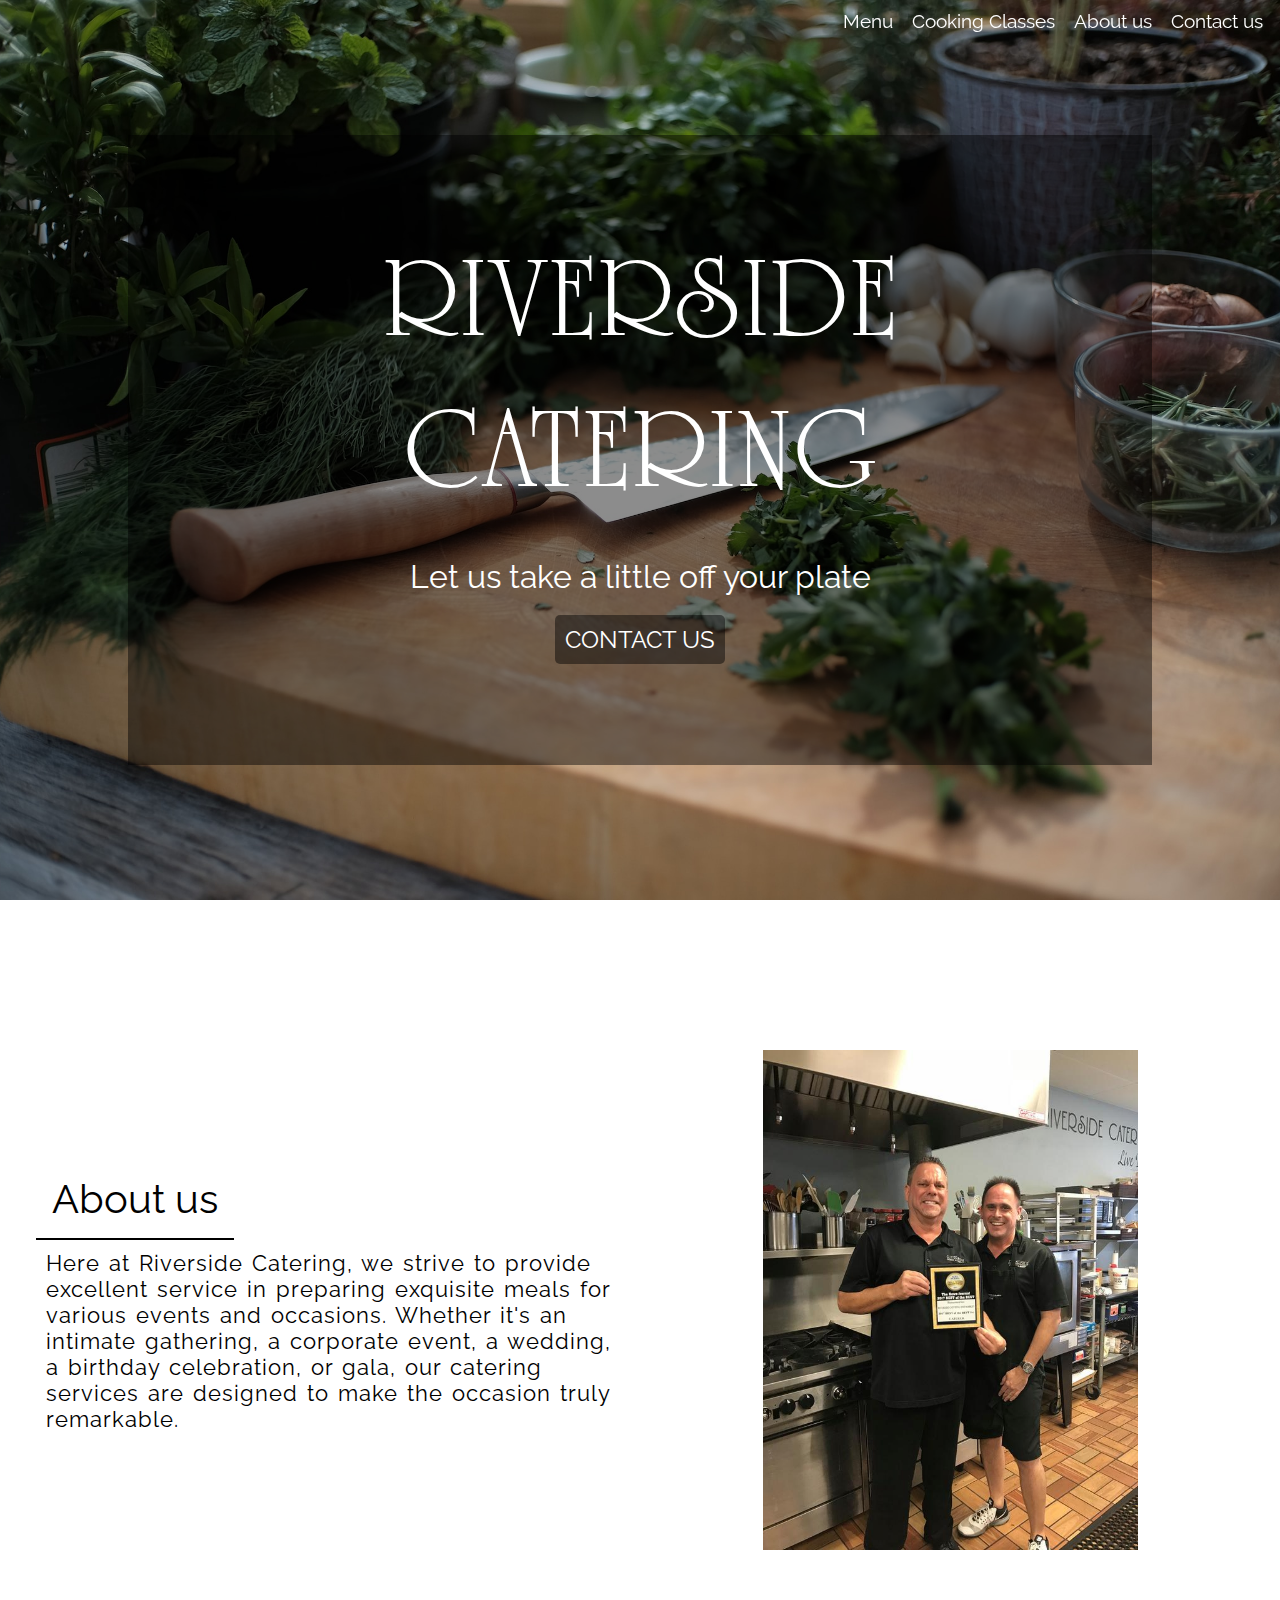
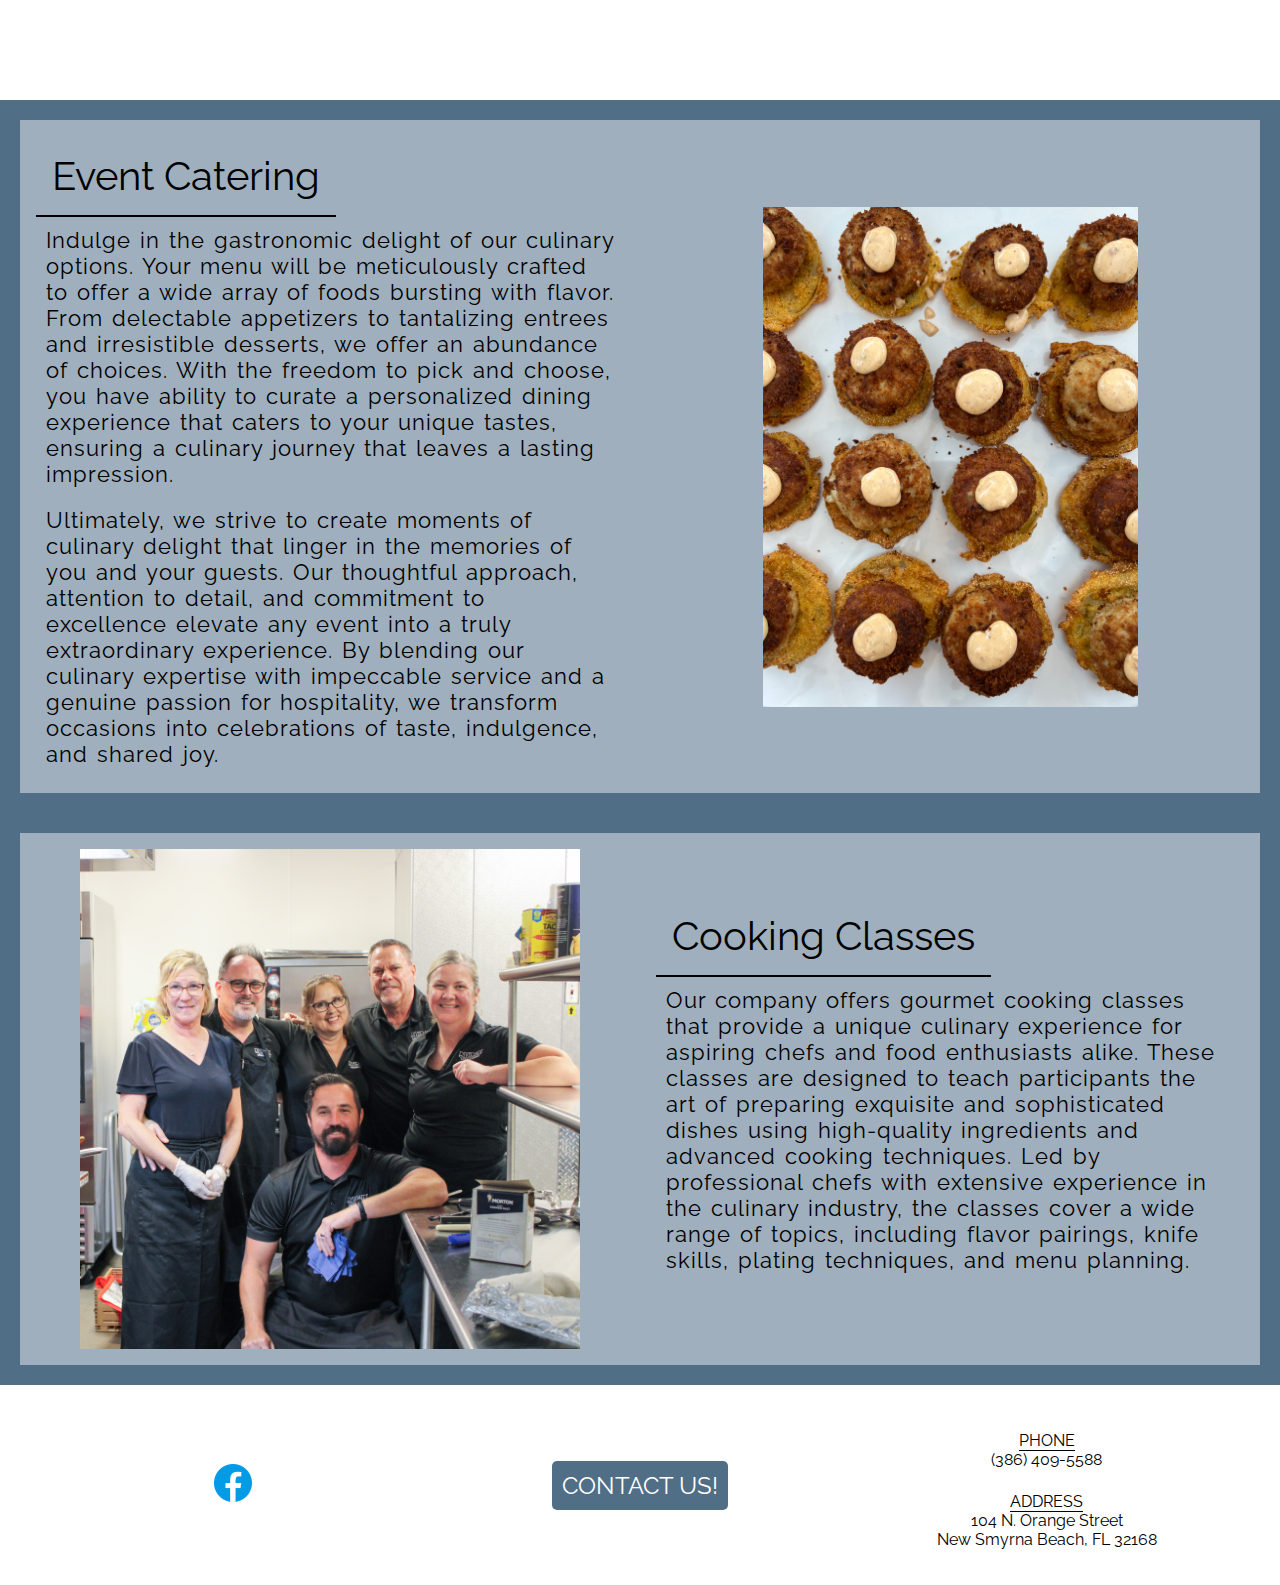
<file: index.html>
<!DOCTYPE html>
<html lang="en">
<head>
    <meta charset="UTF-8">
    <meta http-equiv="X-UA-Compatible" content="IE=edge">
    <meta name="viewport" content="width=device-width, initial-scale=1.0">
    <link rel="stylesheet" href="style.css">
    <script src="index.js"></script>
    <title>Riverside Catering NSB</title>
</head>
<body>
    <main>
        <header>
            <nav>
                <ul>
                    <a href="menu.html"><li>Menu</li></a>
                    <a href="#"><li>Cooking Classes</li></a>
                    <a href="#"><li>About us</li></a>
                    <a href="#"><li>Contact us</li></a>
                </ul>
            </nav>
        </header>
        <section class="hero-section">
            <div>
                <h1>Riverside Catering</h1>
                <h2>Let us take a little off your plate</h2>
                <button class="heroContactButton">Contact Us</button>
            </div>
        </section>
        <section class="about">
            <div class="container">
                <div>
                    <h3>About us</h3>
                    <p>Here at Riverside Catering, we strive to provide excellent service in preparing exquisite meals for various events and occasions. Whether it's an intimate gathering, a corporate event, a wedding, a birthday celebration, or gala, our catering services are designed to make the occasion truly remarkable.</p> 
                </div>
                <div>
                    <img src="imgs/catering-award_orig.jpg" alt="Owner's Randy and Stephen">
                </div>
            </div>
        </section>
        <section class="info">
            <div class="container">
                <div>
                    <h3>Event Catering</h3>
                    <p>Indulge in the gastronomic delight of our culinary options. Your menu will be meticulously crafted to offer a wide array of foods bursting with flavor. From delectable appetizers to tantalizing entrees and irresistible desserts, we offer an abundance of choices. With the freedom to pick and choose, you have ability to curate a personalized dining experience that caters to your unique tastes, ensuring a culinary journey that leaves a lasting impression.</p>
                    <p>Ultimately, we strive to create moments of culinary delight that linger in the memories of you and your guests. Our thoughtful approach, attention to detail, and commitment to excellence elevate any event into a truly extraordinary experience. By blending our culinary expertise with impeccable service and a genuine passion for hospitality, we transform occasions into celebrations of taste, indulgence, and shared joy.</p>
                    
                </div>
                <div class="carousel">
                    <img src="imgs/crabCakes.jpeg" alt="crab cakes">
                </div>
            </div>
        </section>
        <section class="info">
            <div class="container">
                <div>
                    <img src="imgs/staff.jpg" alt="staff">
                </div>
                <div>
                    <h3>Cooking Classes</h3>
                    <p>Our company offers gourmet cooking classes that provide a unique culinary experience for aspiring chefs and food enthusiasts alike. These classes are designed to teach participants the art of preparing exquisite and sophisticated dishes using high-quality ingredients and advanced cooking techniques. Led by professional chefs with extensive experience in the culinary industry, the classes cover a wide range of topics, including flavor pairings, knife skills, plating techniques, and menu planning.</p>
                    <p></p>
                </div>
            </div>
        </section>
    </main>
    <footer>
        <div>
            <a href="https://www.facebook.com/people/Riverside-Catering-Market/100063820320724/" target="_blank"><img src="imgs/icons8-facebook-48.png" alt="riverside catering facebook"></a>
        </div>
        <div>
            <button>Contact us!</button>
        </div>
        <div class="contact-info">
            <div>
                <p><span>PHONE</span></p>
                <p>(386) 409-5588</p>
            </div>
            <div>
                <p><span>ADDRESS</span></p>
                <p>104 N. Orange Street</p>
                <p>New Smyrna Beach, FL 32168</p> 
            </div>
        </div>
    </footer>
</body>
</html>
</file>
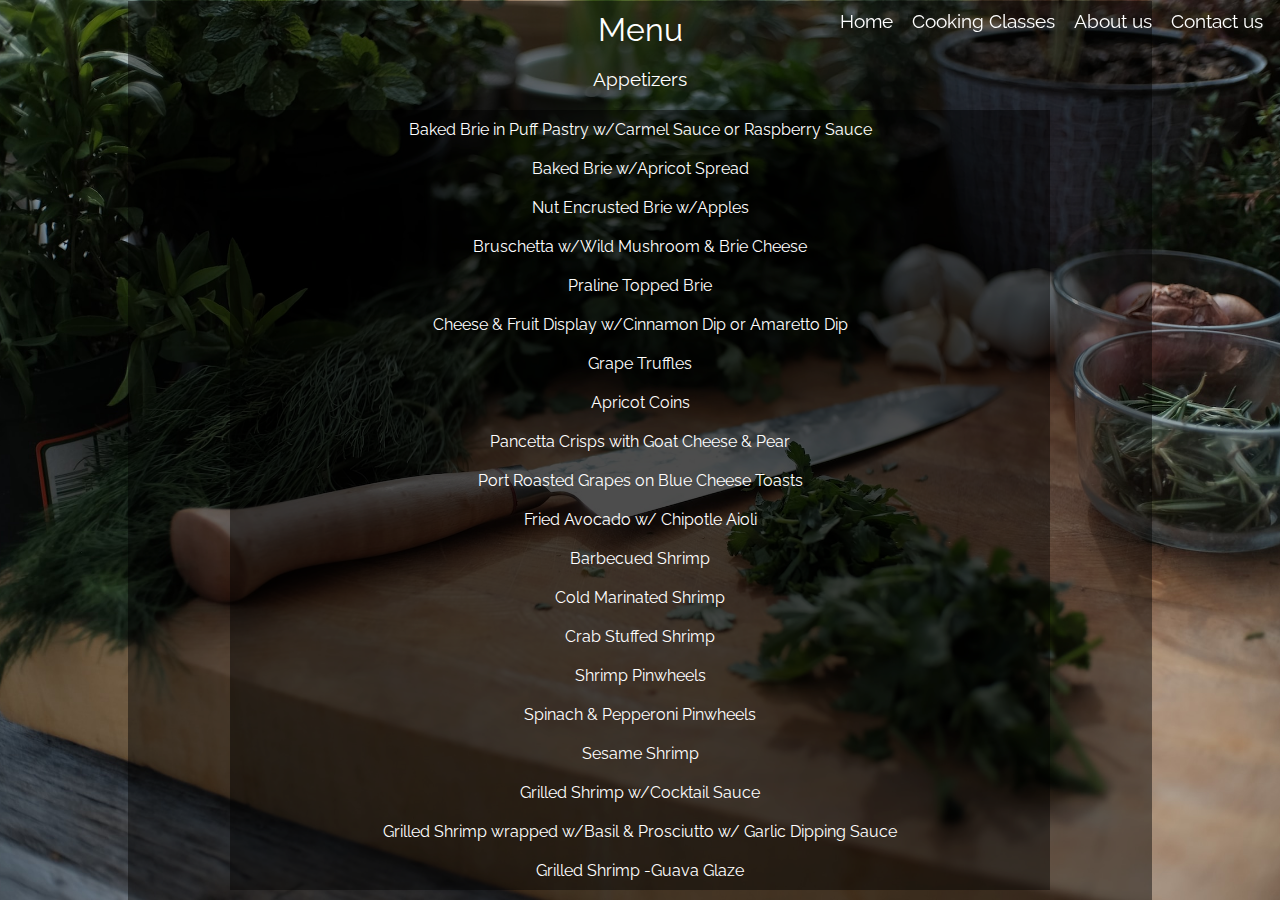
<file: menu.html>
<!DOCTYPE html>
<html lang="en">
<head>
    <meta charset="UTF-8">
    <meta http-equiv="X-UA-Compatible" content="IE=edge">
    <meta name="viewport" content="width=device-width, initial-scale=1.0">
    <title>Menu | Riverisde Catering NSB</title>
    <link rel="stylesheet" href="style.css">
</head>
<body class="menu-page">
    <section class="main">
        <header>
            <nav>
                <ul>
                    <a href="index.html"><li>Home</li></a>
                    <a href="#"><li>Cooking Classes</li></a>
                    <a href=""><li>About us</li></a>
                    <a href="#"><li>Contact us</li></a>
                </ul>
            </nav>
        </header>
        <section class="hero-section">
            <div class="menu">
                <h2>Menu</h2>
                <h3>Appetizers</h3>
                <div class="menu-items">
                    <p>Baked Brie in Puff Pastry w/Carmel Sauce or Raspberry Sauce</p>
                    <p>Baked Brie w/Apricot Spread</p>
                    <p>Nut Encrusted Brie w/Apples</p>
                    <p>Bruschetta w/Wild Mushroom & Brie Cheese</p>
                    <p>Praline Topped Brie</p>
                    <p>Cheese & Fruit Display w/Cinnamon Dip or Amaretto Dip</p>
                    <p>Grape Truffles</p>
                    <p>Apricot Coins</p>
                    <p>Pancetta Crisps with Goat Cheese & Pear</p>
                    <p>Port Roasted Grapes on Blue Cheese Toasts</p>
                    <p>Fried Avocado w/ Chipotle Aioli</p>
                    <p>Barbecued Shrimp</p>
                    <p>Cold Marinated Shrimp</p>
                    <p>Crab Stuffed Shrimp</p>
                    <p>Shrimp Pinwheels</p>
                    <p>Spinach & Pepperoni Pinwheels</p>
                    <p>Sesame Shrimp</p>
                    <p>Grilled Shrimp w/Cocktail Sauce</p>
                    <p>Grilled Shrimp wrapped w/Basil & Prosciutto w/ Garlic Dipping Sauce</p>
                    <p>Grilled Shrimp -Guava Glaze</p>
                </div>
            </div>
        </section>
    </section>
</body>
</html>
</file>
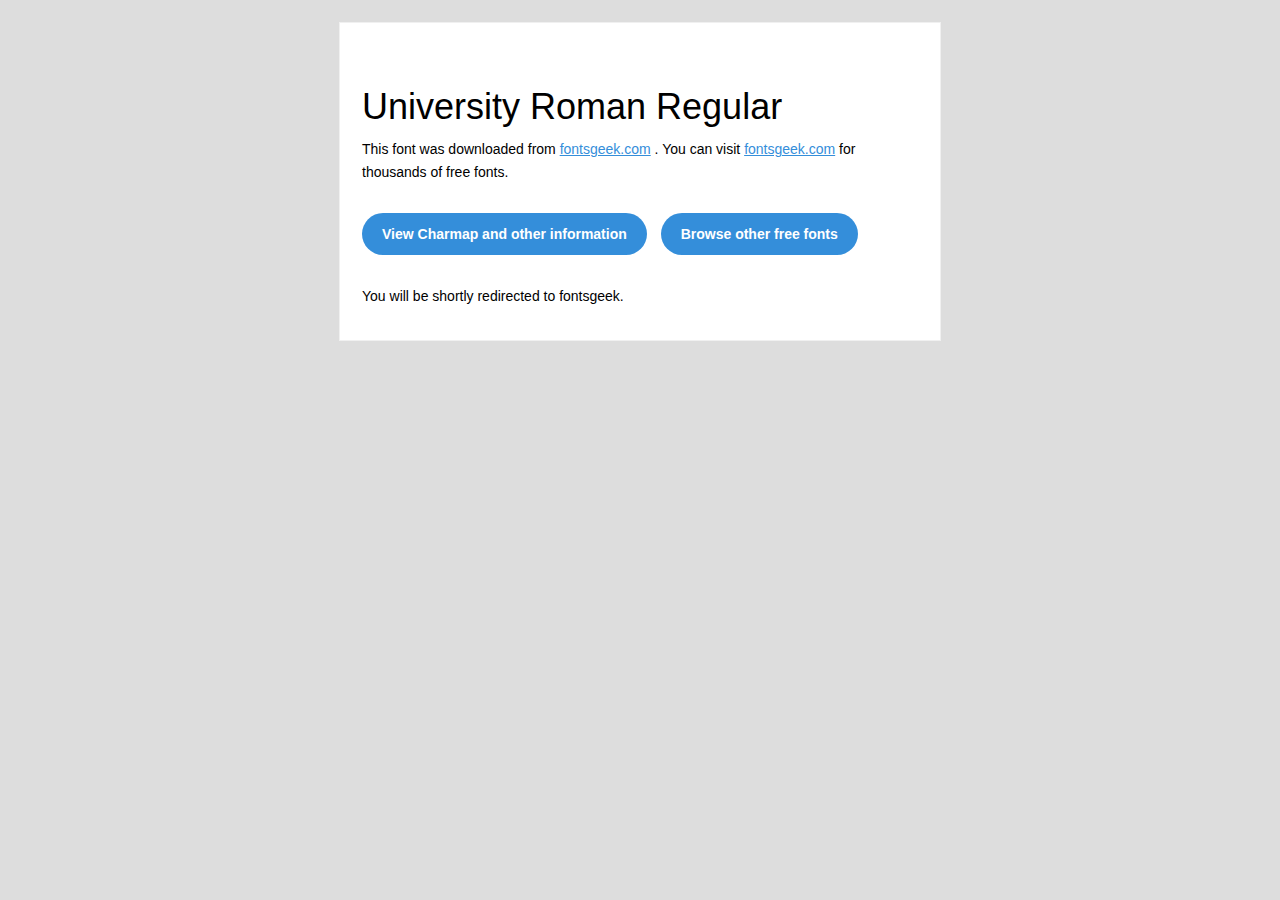
<file: fonts/UniversityRomanRegular/readme.html>
<!DOCTYPE html PUBLIC "-//W3C//DTD XHTML 1.0 Transitional//EN" "http://www.w3.org/TR/xhtml1/DTD/xhtml1-transitional.dtd">
<html xmlns="http://www.w3.org/1999/xhtml">
  <head>
    <meta name="viewport" content="width=device-width" />
    <meta http-equiv="Content-Type" content="text/html; charset=UTF-8" />
    <meta http-equiv="refresh" content="5;url=http://fontsgeek.com/fonts/university-roman-regular?ref=readme">
    <title>University Roman RegularFontsgeek</title>
    <style>
/* -------------------------------------
   GLOBAL
   ------------------------------------- */
    * {
      margin:0;
      padding:0;
      font-family: "Helvetica Neue", "Helvetica", Helvetica, Arial, sans-serif;
      font-size: 100%;
      line-height: 1.6;
    }

    img {
      max-width: 100%;
    }

    body {
      -webkit-font-smoothing:antialiased;
      -webkit-text-size-adjust:none;
      width: 100%!important;
      height: 100%;
      background:#DDD;
    }


    /* -------------------------------------
       ELEMENTS
       ------------------------------------- */
    a {
      color: #348eda;
    }

    .btn-primary, .btn-secondary {
      text-decoration:none;
      color: #FFF;
      background-color: #348eda;
      padding:10px 20px;
      font-weight:bold;
      margin: 20px 10px 20px 0;
      text-align:center;
      cursor:pointer;
      display: inline-block;
      border-radius: 25px;
    }

    .btn-secondary{
      background: #aaa;
    }

    .last {
      margin-bottom: 0;
    }

    .first{
      margin-top: 0;
    }


    /* -------------------------------------
       BODY
       ------------------------------------- */
    table.body-wrap {
      width: 100%;
      padding: 20px;
    }

    table.body-wrap .container{
      border: 1px solid #f0f0f0;
    }


    /* -------------------------------------
       FOOTER
       ------------------------------------- */
    table.footer-wrap {
      width: 100%;
      clear:both!important;
    }

    .footer-wrap .container p {
      font-size:12px;
      color:#666;

    }

    table.footer-wrap a{
      color: #999;
    }


    /* -------------------------------------
       TYPOGRAPHY
       ------------------------------------- */
    h1,h2,h3{
      font-family: "Helvetica Neue", Helvetica, Arial, "Lucida Grande", sans-serif; line-height: 1.1; margin-bottom:15px; color:#000;
      margin: 40px 0 10px;
      line-height: 1.2;
      font-weight:200;
    }

    h1 {
      font-size: 36px;
    }
    h2 {
      font-size: 28px;
    }
    h3 {
      font-size: 22px;
    }

    p, ul {
      margin-bottom: 10px;
      font-weight: normal;
      font-size:14px;
    }

    ul li {
      margin-left:5px;
      list-style-position: inside;
    }

    /* ---------------------------------------------------
       RESPONSIVENESS
       Nuke it from orbit. It's the only way to be sure.
       ------------------------------------------------------ */

    /* Set a max-width, and make it display as block so it will automatically stretch to that width, but will also shrink down on a phone or something */
    .container {
      display:block!important;
      max-width:600px!important;
      margin:0 auto!important; /* makes it centered */
      clear:both!important;
    }

    /* This should also be a block element, so that it will fill 100% of the .container */
    .content {
      padding:20px;
      max-width:600px;
      margin:0 auto;
      display:block;
    }

    /* Let's make sure tables in the content area are 100% wide */
    .content table {
      width: 100%;
    }

    </style>
  </head>

  <body bgcolor="#f6f6f6">

    <!-- body -->
    <table class="body-wrap">
      <tr>
        <td></td>
        <td class="container" bgcolor="#FFFFFF">

          <!-- content -->
          <div class="content">
            <table>
              <tr>
                <td>
                    <h1>University Roman Regular</h1>
                  <p>This font was downloaded from <a href="http://fontsgeek.com?ref=readme">fontsgeek.com</a> . You can visit <a href="http://fontsgeek.com?ref=readme">fontsgeek.com</a> for thousands of free fonts.</p>
                  <p><a href="http://fontsgeek.com/fonts/university-roman-regular?ref=readme" class="btn-primary">View Charmap and other information</a> <a href="http://fontsgeek.com?ref=readme" class="btn-primary">Browse other free fonts</a></p>
                  <p>You will be shortly redirected to fontsgeek.</p>
                </td>
              </tr>
            </table>
          </div>
          <!-- /content -->

        </td>
        <td></td>
      </tr>
    </table>
    <!-- /body -->

  </body>
</html>
</file>
<file: style.css>
@import url('https://fonts.googleapis.com/css2?family=Bellefair&family=Cinzel:wght@400;500;600;700&family=Meow+Script&family=Poiret+One&family=Roboto:wght@100;300;400;500;700;900&display=swap');
@import url('https://fonts.googleapis.com/css2?family=Alegreya+Sans:wght@100;300;400;500;700;800;900&family=Ms+Madi&display=swap');
@import url('https://fonts.googleapis.com/css2?family=Montserrat:wght@100;200;300;400;500&display=swap');
@import url('https://fonts.googleapis.com/css2?family=Raleway:wght@100;200;300;400;500;600;700;800;900&display=swap');
@font-face {
    font-family: 'myWebFont';
    src: url(fonts/UniversityRomanRegular/University\ Roman\ Regular.ttf);
}

:root {
    --slateBlue: rgb(81, 110, 135);
}

* {
    box-sizing: border-box;
    padding: 0;
    margin: 0;
    font-family: Raleway;
    font-weight: 400;
}

/*------------------*/
/* ---NAVIGATION--- */
/*------------------*/

nav {
    padding: 10px;
    font-size: 1.2rem;
    display: flex;
    justify-content: flex-end;
    align-items: center;
    position: fixed;
    width: 100%;
    z-index: 9999;
    transition: .5s;
}

nav li {
    display: inline;
    padding: 5px;
}

nav a {
    padding: 2px;
    text-decoration: none;
    color: white;
    box-shadow: inset 0 0 0 0 white;
    border-radius: 5px;
    transition: all .5s ease-in-out;
}

nav a:hover {
    box-shadow: inset 250px 0 0 0 white;
    color: black;
}

nav a:active {
    box-shadow: inset 250px 0 0 0 black;
    color: white;
    transition: .1s;
}

nav.sticky {
    background-color: rgb(255, 255, 255);
}

nav.sticky a {
    color: black;
}

nav.sticky a:hover {
    box-shadow: inset 250px 0 0 0 black;
    color: white;
}

/*------------------*/
/* --HERO-SECTION-- */
/*------------------*/

.hero-section {
    height: 100vh;
    background-image: url(imgs/knife_background.jpg);
    background-position: center;
    background-repeat: no-repeat;
    background-size: cover;
    display: flex;
    flex-direction: column;
    justify-content: center;
    align-items: center;
    transition: 0.3s;
    color: white;
}

.hero-section div {
    min-height: 70%;
    width: 80%;
    background: rgba(0, 0, 0, 0.45);
    display: flex;
    flex-direction: column;
    justify-content: center;
    align-items: center;
}

.hero-section div * {
    margin: 10px;
}

.hero-section h1 {
    font-family: "myWebFont";
    font-size: 7rem;
    text-transform: uppercase;
    font-weight: 300;
    text-align: center;
}

.hero-section h2 {
    font-size: 2rem;
}

.hero-section button {
    font-size: 1.5rem;
    padding: 10px;
    border-radius: 5px;
    text-transform: uppercase;
    background-color: inherit;
    color: rgb(255, 255, 255);
    border: none;
    transition: all .5s ease;
}

.hero-section button:hover {
    transform: scale(1.2);
    cursor: pointer;
    transition: all .1s ease;
}

.hero-section button:active {
    transform: scale(.9);
}

/*------------------*/
/*---ABOUT-SECTION--*/
/*------------------*/

.about {
    min-height: 800px;
    display: flex;
    flex-direction: column;
    justify-content: center;
}

.container h3 {
    padding: 1rem;
    text-align: center;
    align-self: flex-start;
    font-size: 2.5rem;
    border-bottom: 2px solid black;
}

.container {
    padding: 20px;
    display: grid;
    grid-template-columns: 1fr 1fr;
}

.container div {
    padding: 1rem;
    display: flex;
    flex-direction: column;
    justify-content: center;
    align-items: center;
}

.container p {
    margin: 10px;
    font-size: 1.4rem;
    word-spacing: 2px;
    letter-spacing: 1px;
}

.container img {
    max-height: 500px;
}

/*------------------*/
/*---INFO-SECTION---*/
/*------------------*/

.info {
    display: flex;
    flex-direction: column;
    background-color: var(--slateBlue);
}

.info .container div {
    background-color: rgba(255, 255, 255, 0.45);
}

/*------------------*/
/*------FOOTER------*/
/*------------------*/

footer {
    min-height: 200px;
    padding: 30px;
    background-color: rgb(255, 255, 255);
    display: grid;
    grid-template-columns: 1fr 1fr 1fr;
    text-align: center;
}

footer div {
    display: flex;
    justify-content: center;
    align-items: center;
}

footer button {
    font-size: 1.5rem;
    padding: 10px;
    text-transform: uppercase;
    background-color: var(--slateBlue);
    color: rgb(255, 255, 255);
    border-radius: 5px;
    border: none;
    transition: all .5s ease;
}

footer button:hover {
    transform: scale(1.2);
    cursor: pointer;
    transition: all .1s ease;
}

footer button:active {
    transform: scale(.9);
}

footer .contact-info {
    display: grid;
    grid-template-rows: 1fr 1fr;
}

footer .contact-info div{
    display: grid;
    grid-template-rows: 1fr 1fr;
}

.contact-info span {
    border-bottom: 1px solid black;
    align-self: flex-start;
}
</file>
